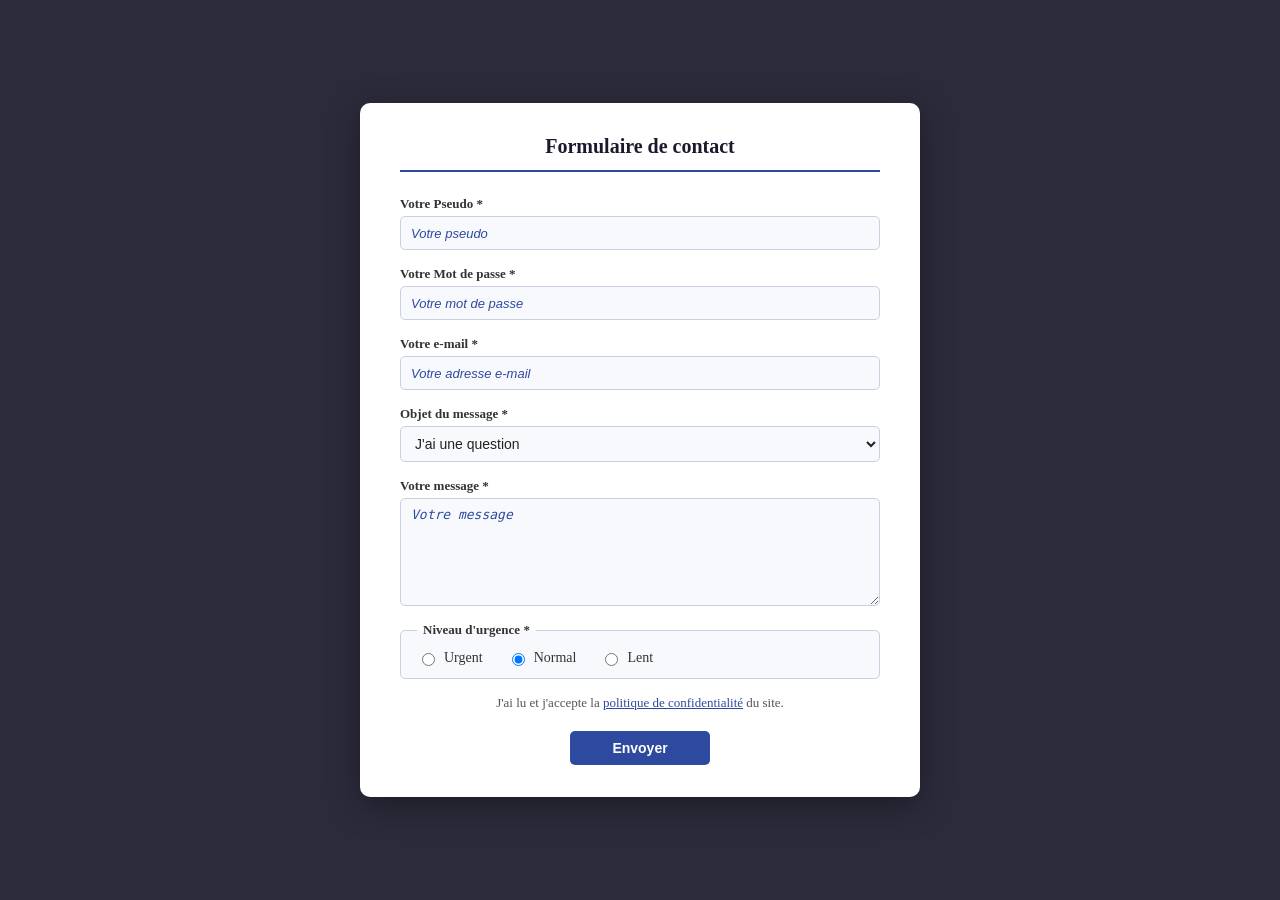
<file: index.html>
<!DOCTYPE html>
<html lang="fr">
<head>
    <meta charset="UTF-8">
    <meta name="viewport" content="width=device-width, initial-scale=1.0">
    <title>Formulaire de contact</title>
    <link rel="stylesheet" href="style.css">
</head>
<body>
    <div class="card">
        <h1>Formulaire de contact</h1>
        <form action="demande" method="get">
            <div class="fc-group">
                <label for="name">Votre Pseudo *</label>
                <input type="text" name="name" id="name" placeholder="Votre pseudo" required />
            </div>
            <div class="fc-group">
                <label for="mdp">Votre Mot de passe *</label>
                <input type="password" name="mdp" id="mdp" placeholder="Votre mot de passe" required />
            </div>
            <div class="fc-group">
                <label for="mail">Votre e-mail *</label>
                <input type="email" name="mail" id="mail" placeholder="Votre adresse e-mail" required />
            </div>
            <div class="fc-group">
                <label for="objet-select">Objet du message *</label>
                <select name="objet" id="objet-select">
                    <option value="">J'ai une question</option>
                    <option value="sugg">Je fais une suggestion</option>
                    <option value="prob">Je rencontre un problème</option>
                    <option value="autre">Autre</option>
                </select>
            </div>
            <div class="fc-group">
                <label for="msg">Votre message *</label>
                <textarea name="msg" id="msg" placeholder="Votre message" required></textarea>
            </div>
            <fieldset>
                <legend>Niveau d'urgence *</legend>
                <div class="radio-row">
                    <label><input type="radio" name="urgence" value="urgent" /> Urgent</label>
                    <label><input type="radio" name="urgence" value="normal" checked /> Normal</label>
                    <label><input type="radio" name="urgence" value="lent" /> Lent</label>
                </div>
            </fieldset>
            <p class="fc-privacy">J'ai lu et j'accepte la <a href="#">politique de confidentialité</a> du site.</p>
            <button type="submit" class="fc-submit">Envoyer</button>
        </form>
    </div>
</body>
</html>
</file>
<file: style.css>
body {
  background: #2b2b3b;
  min-height: 100vh;
  display: flex;
  align-items: center;
  justify-content: center;
  padding: 2rem;
  box-sizing: border-box;
  margin: 0;
}

.card {
  background: #fff;
  border-radius: 10px;
  padding: 2rem 2.5rem;
  width: 100%;
  max-width: 480px;
  box-shadow: 0 8px 32px rgba(0,0,0,0.35);
}

h1 {
  text-align: center;
  font-size: 20px;
  font-weight: 700;
  color: #1a1a2e;
  margin: 0 0 1.5rem;
  border-bottom: 2px solid #2e4a9e;
  padding-bottom: 0.75rem;
}

.fc-group {
  display: flex;
  flex-direction: column;
  gap: 4px;
  margin-bottom: 1rem;
}

.fc-group label {
  font-size: 13px;
  font-weight: 600;
  color: #333;
}

.fc-group input,
.fc-group select,
.fc-group textarea {
  padding: 8px 10px;
  border: 1px solid #c8d0e0;
  border-radius: 5px;
  font-size: 14px;
  color: #222;
  background: #f7f9fc;
  transition: border-color 0.2s;
}

.fc-group input:focus,
.fc-group select:focus,
.fc-group textarea:focus {
  outline: none;
  border-color: #2e4a9e;
  background: #fff;
}

.fc-group input::placeholder,
.fc-group textarea::placeholder {
  color: #2e4a9e;
  font-style: italic;
  font-size: 13px;
}

.fc-group textarea {
  min-height: 90px;
  resize: vertical;
}

fieldset {
  border: 1px solid #c8d0e0;
  border-radius: 5px;
  padding: 0.75rem 1rem;
  margin: 0 0 1rem;
  background: #f7f9fc;
}

legend {
  font-size: 13px;
  font-weight: 600;
  color: #333;
  padding: 0 6px;
}

.radio-row {
  display: flex;
  gap: 1.5rem;
  align-items: center;
  flex-wrap: wrap;
}

.radio-row label {
  font-size: 14px;
  color: #333;
  display: flex;
  align-items: center;
  gap: 6px;
  cursor: pointer;
}

.fc-privacy {
  font-size: 13px;
  color: #555;
  margin: 0 0 1.25rem;
  text-align: center;
}

.fc-privacy a {
  color: #2e4a9e;
}

.fc-submit {
  display: block;
  width: 140px;
  margin: 0 auto;
  padding: 9px;
  background: #2e4a9e;
  color: #fff;
  border: none;
  border-radius: 5px;
  font-size: 14px;
  font-weight: 600;
  cursor: pointer;
  transition: background 0.2s;
}

.fc-submit:hover {
  background: #1a3080;
}
</file>
